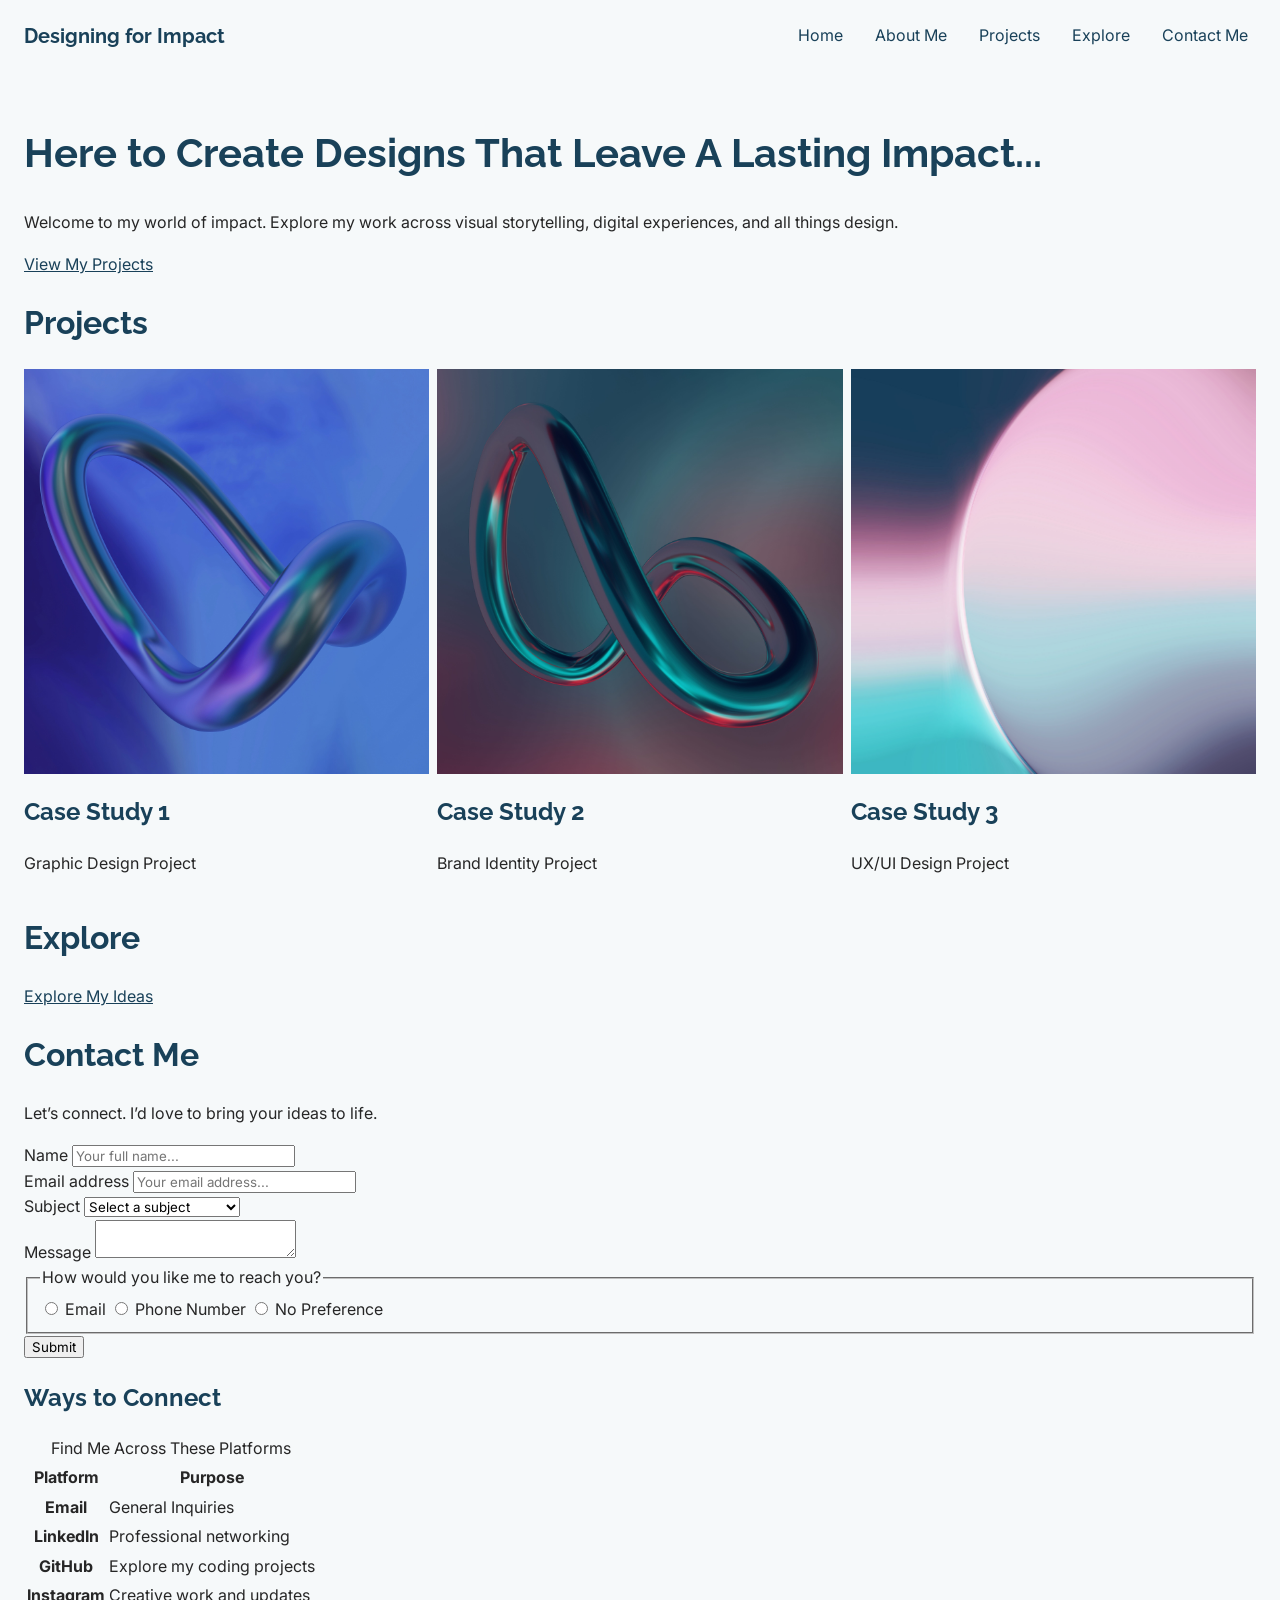
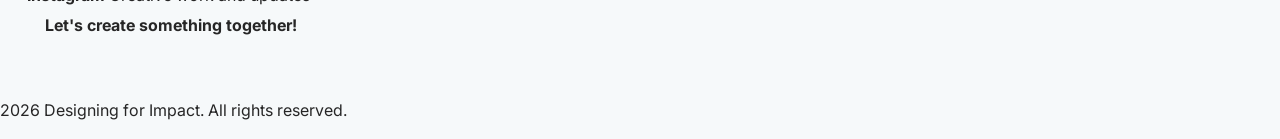
<file: index.html>
<!DOCTYPE html>
<html lang="en">
<head>
    <meta charset="UTF-8">
    <meta name="viewport" content="width=device-width, initial-scale=1.0">
    <title>My Portfolio Website</title>
    <link rel="stylesheet" href="css/styles.css">
</head>

<body>
  <!-- adding skip link  -->
  <a href="#main" class="skip-link">Skip to main content</a>

  <header>
    <p>Designing for Impact</p>
    <nav>
      <a href="index.html">Home</a>
      <a href="about.html">About Me</a>
      <a href="projects.html">Projects</a>
      <a href="explore.html">Explore</a>
      <a href="contact.html">Contact Me</a>
    </nav>
  </header>

  <main id="main">
    <!-- creating hero section -->
    <section>
      <h1>Here to Create Designs That Leave A Lasting Impact...</h1>
      <p>Welcome to my world of impact. Explore my work across visual storytelling, digital experiences, and all things design.</p>

      <a href="projects.html">View My Projects</a>
    </section>

     <section>
      <h2>Projects</h2>

      <div class="projects">
        <article>
          <!-- decorative image so empty alt text -->
          <img src="images/gradient-blob.jpg" alt="" width="200" height="200">
          <h3>Case Study 1</h3>
          <p>Graphic Design Project</p>
        </article>

        <!-- decorative image so empty alt text -->
        <article>
          <img src="images/gradient-loop.jpg" alt="" width="200" height="200">
          <h3>Case Study 2</h3>
          <p>Brand Identity Project</p>
        </article>

        <!-- decorative image so empty alt text -->
        <article>
          <img src="images/pastel-gradient.jpg" alt="" width="200" height="200">
          <h3>Case Study 3</h3>
          <p>UX/UI Design Project</p>
        </article>
      </div>


      <!-- link-vs-button activation difference:
        A link navigates the user to another location, and is activated with the enter key. 
        A button performs an action and is activated with the enter or space key.
      -->
    </section>

    <section>
      <h2>Explore</h2>
      <p><!-- Experiments, ideas and interaction concepts. --></p>
      <a href="explore.html">Explore My Ideas</a>
    </section>

    <section>
      <h2>Contact Me</h2>
      <p>Let’s connect. I’d love to bring your ideas to life.</p>

      <!-- creating contact form -->
       
      <!-- explaing POST over GET -->
      <!-- POST is used because a contact form collects personal information
     and submits data rather than retrieving information.
     Unlike GET, POST sends the form data in the request body instead
     of displaying it in the URL.-->
      <form action="result.html" method="POST">

      <!-- explaining why labels over placeholder -->
      <!-- Every form control needs a connected label for accessibility.
     Labels help screen readers identify fields and allow users
     to click the label to focus the input. Placeholders are only
     hints and cannot replace labels because they disappear when
     users start typing. -->

      <div>
        <!-- getting full name -->
          <label for = "name">Name </label>
          <input type="text" id="name" name="fullname" required placeholder="Your full name...">
      </div>

      <div>
        <!-- getting email -->
         <label for="email">Email address</label>
          <input type="email" id="email" name="email" required placeholder="Your email address..." autocomplete="email">
      </div>

               
     <div>
      <!-- drop down for Subject-->
        <label for="sbj">Subject</label>
        <select name="subject" id="sbj">
            <option value="" selected disabled>Select a subject</option>
            <option value="general">General Inquiry</option>
            <option value="collab">Design Collaboration</option>
            <option value="experiment">Creative Experiments</option>
            <option value="feedback">Portfolio Feedback</option>
            <option value="other">Other</option>
        </select>
     </div>


     <div>
      <!-- message  -->
        <label for="msg">Message</label>
        <textarea name="message" id="msg" required></textarea>
     </div>

      <div>
        <!-- preferred contact method -->
        <fieldset>
            <legend>How would you like me to reach you?</legend>
            
            <input type="radio" id="contact-email" name="contact-method" value="email">
            <label for="contact-email">Email</label>

            <input type="radio" id="contact-num" name="contact-method" value="phone">
            <label for="contact-num">Phone Number</label>
            
            <input type="radio" id="contact-none" name="contact-method" value="none">
            <label for="contact-none">No Preference</label>
        </fieldset>
     </div>

        <!-- Submit Button -->
      <div>
        <button type = "submit">Submit</button>
      </div>
      </form>


      <!-- Data Table -->
      <h3>Ways to Connect</h3>
      <table>
        <caption>Find Me Across These Platforms</caption>
        <thead>
          <tr>
            <th scope="col">Platform</th>
            <th scope="col">Purpose</th>
          </tr>
        </thead>
        <tbody>
          <tr>
            <th scope="row">Email</th>
            <td>General Inquiries</td>
          </tr>

          <tr>
            <th scope="row">LinkedIn</th>
            <td>Professional networking</td>
          </tr>

          <tr>
            <th scope="row">GitHub</th>
            <td>Explore my coding projects</td>
          </tr>

          <tr>
            <th scope="row">Instagram</th>
            <td>Creative work and updates</td>
          </tr>

    
        </tbody>

        <tfoot>
          <tr>
            <th colspan="2">Let's create something together!</th>
          </tr>
        </tfoot>

      </table>
       <p><!-- Social Media Icons --></p>
    </section>

  </main>

  <footer>

    <p>2026 Designing for Impact. All rights reserved.</p>

  </footer>
</body>

</html>
</file>
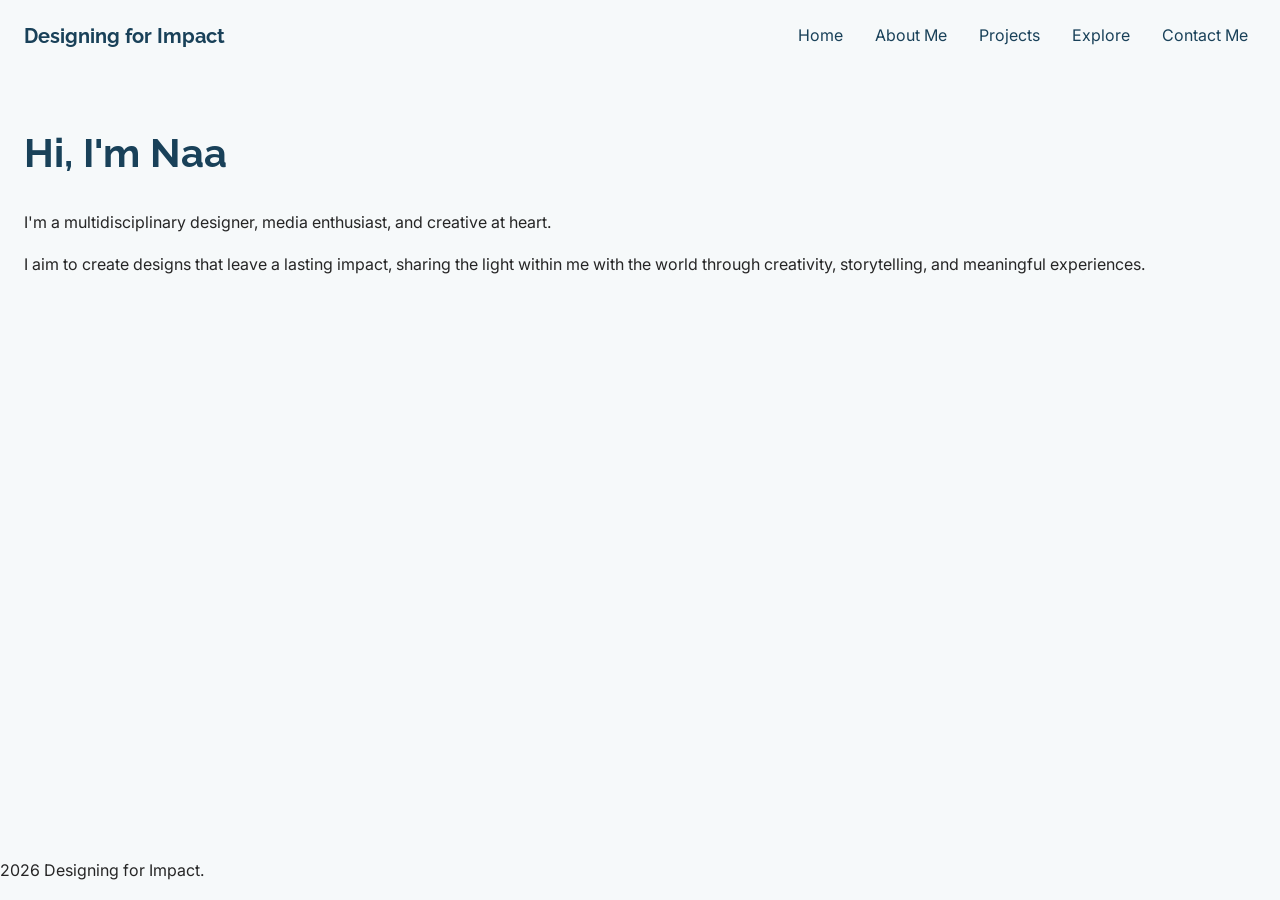
<file: about.html>
<!DOCTYPE html>
<html lang="en">
<head>
    <meta charset="UTF-8">
    <meta name="viewport" content="width=device-width, initial-scale=1.0">
    <title>About Me</title>
    <link rel="stylesheet" href="css/styles.css">
</head>
<body>
  <!-- adding skip link  -->
  <a href="#main" class="skip-link">Skip to main content</a>

    <header aria-label="Main navigation">
    <p>Designing for Impact</p>
    <nav>
      <a href="index.html">Home</a>
      <a href="about.html" aria-current="page">About Me</a>
      <a href="projects.html">Projects</a>
      <a href="explore.html">Explore</a>
      <a href="contact.html">Contact Me</a>
    </nav>
  </header>

    <main id="main">
        <section>
            <h1>Hi, I'm Naa</h1>

            <p>I'm a multidisciplinary designer, media enthusiast, and creative at heart.</p>
            <p> I aim to create designs that leave a lasting impact, sharing the light within me with the world through creativity, storytelling, and meaningful experiences.</p>

        </section>

    </main>

    <footer>
        <p> 2026 Designing for Impact.</p>
    </footer>
</body>
</html>
</file>
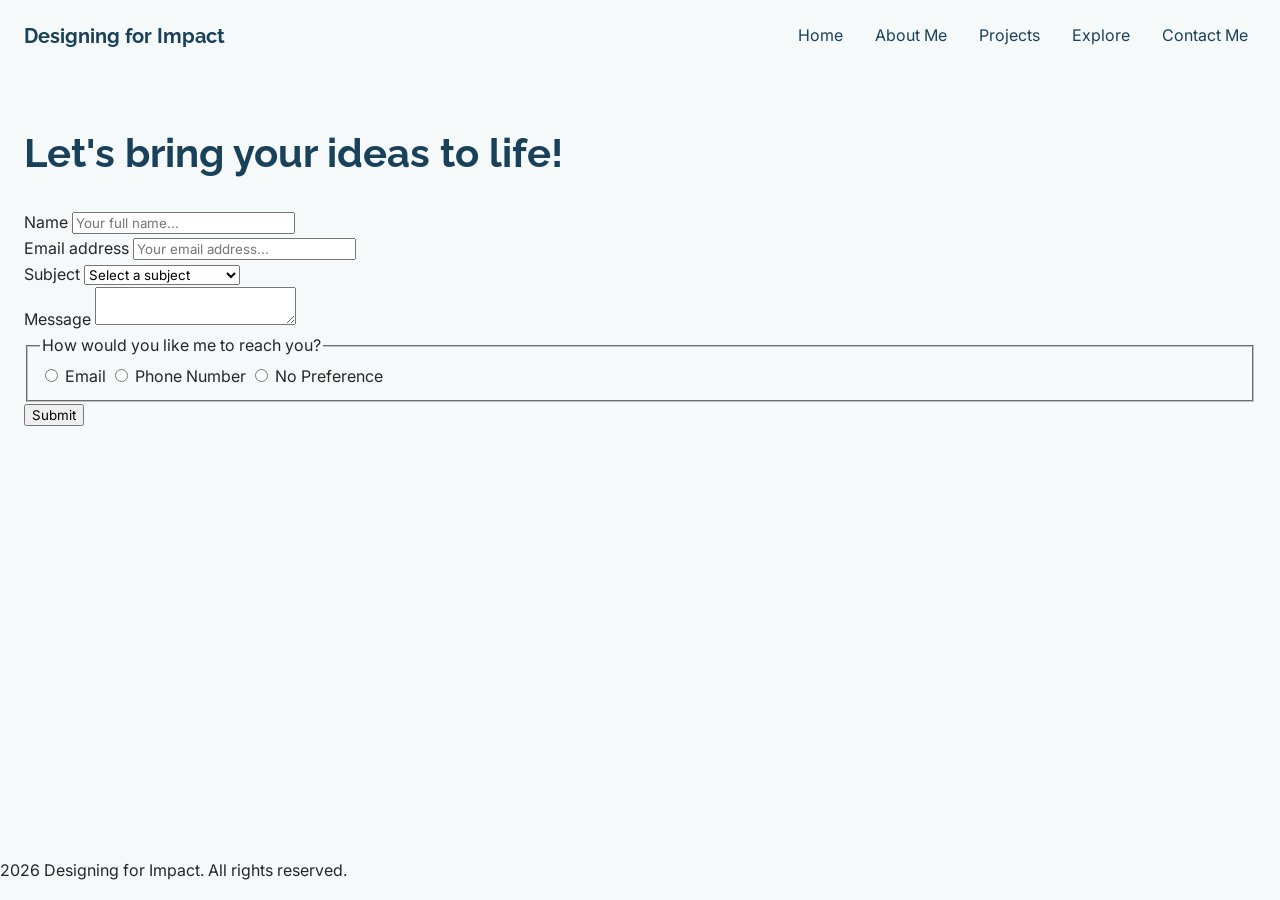
<file: contact.html>
<!DOCTYPE html>
<html lang="en">
<head>
    <meta charset="UTF-8">
    <meta name="viewport" content="width=device-width, initial-scale=1.0">
    <title>Contact Me</title>
    <link rel="stylesheet" href="css/styles.css">
</head>
<body>
     <!-- adding skip link  -->
  <a href="#main" class="skip-link">Skip to main content</a>

    <header aria-label="Main navigation">
    <p>Designing for Impact</p>
    <nav>
      <a href="index.html">Home</a>
      <a href="about.html" >About Me</a>
      <a href="projects.html"> Projects</a>
      <a href="explore.html" >Explore</a>
      <a href="contact.html"aria-current="page">Contact Me</a>
    </nav>
  </header>

    <main id="main">
    <section>
        <h1>Let's bring your ideas to life!</h1>
        <form action="result.html" method="POST">
            <div>
            <!-- getting full name -->
            <label for = "name">Name </label>
            <input type="text" id="name" name="fullname" required placeholder="Your full name...">
        </div>

        <div>
            <!-- getting email -->
            <label for="email">Email address</label>
            <input type="email" id="email" name="email" required placeholder="Your email address..." autocomplete="email">
        </div>

                
        <div>
        <!-- drop down for Subject-->
            <label for="sbj">Subject</label>
            <select name="subject" id="sbj">
                <option value="" selected disabled>Select a subject</option>
                <option value="general">General Inquiry</option>
                <option value="collab">Design Collaboration</option>
                <option value="experiment">Creative Experiments</option>
                <option value="feedback">Portfolio Feedback</option>
                <option value="other">Other</option>
            </select>
        </div>


        <div>
        <!-- message  -->
            <label for="msg">Message</label>
            <textarea name="message" id="msg" required></textarea>
        </div>

        <div>
            <!-- preferred contact method -->
            <fieldset>
                <legend>How would you like me to reach you?</legend>
                
                <input type="radio" id="contact-email" name="contact-method" value="email">
                <label for="contact-email">Email</label>

                <input type="radio" id="contact-num" name="contact-method" value="phone">
                <label for="contact-num">Phone Number</label>
                
                <input type="radio" id="contact-none" name="contact-method" value="none">
                <label for="contact-none">No Preference</label>
            </fieldset>
        </div>

            <!-- Submit Button -->
        <div>
            <button type = "submit">Submit</button>
        </div>
      </form>




    </section>
  </main>

    
  <footer>

    <p>2026 Designing for Impact. All rights reserved.</p>

   </footer>
</body>
</html>
</file>
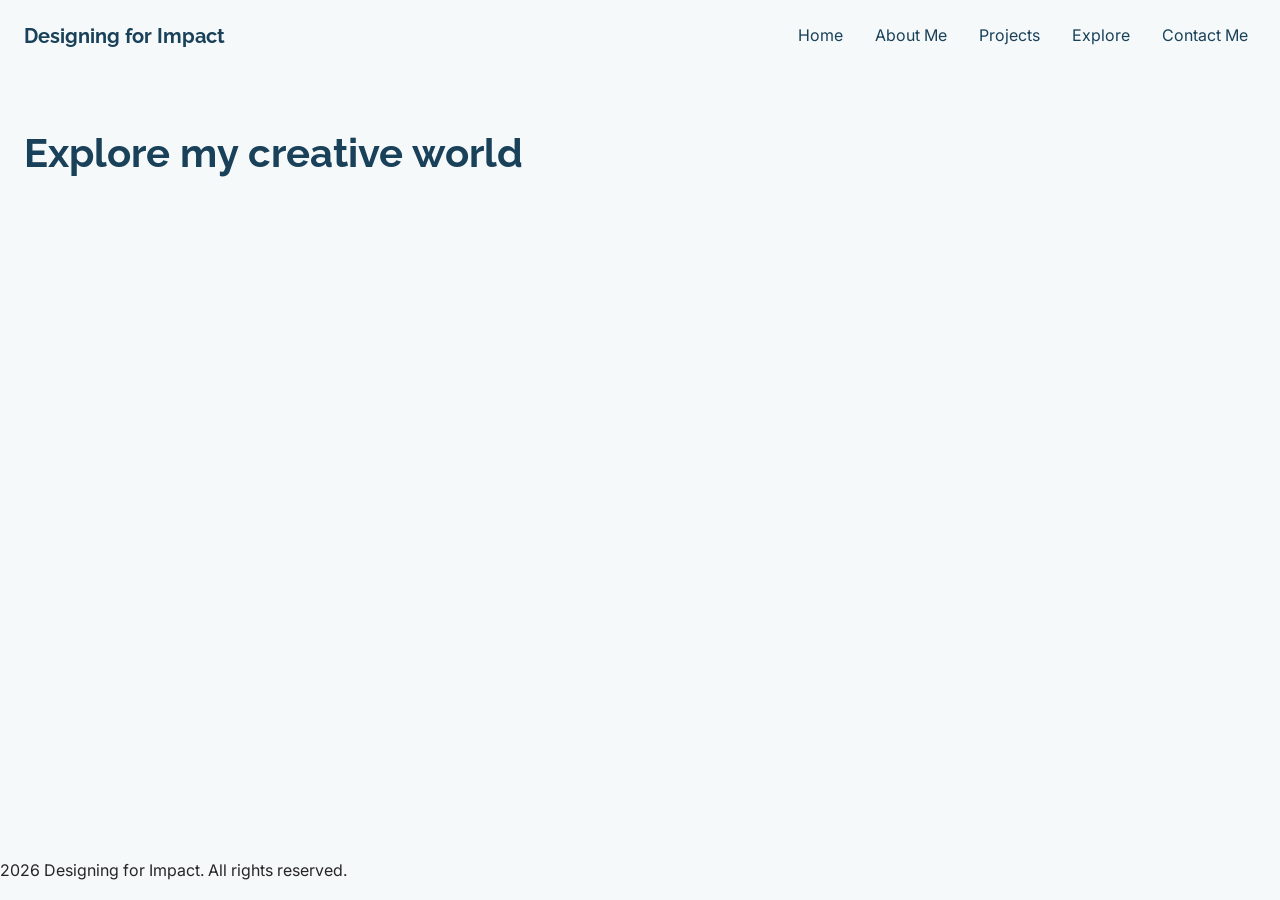
<file: explore.html>
<!DOCTYPE html>
<html lang="en">
<head>
    <meta charset="UTF-8">
    <meta name="viewport" content="width=device-width, initial-scale=1.0">
    <title>Explore</title>
    <link rel="stylesheet" href="css/styles.css">
</head>
<body>
     <!-- adding skip link  -->
  <a href="#main" class="skip-link">Skip to main content</a>

    <header aria-label="Main navigation">
    <p>Designing for Impact</p>
    <nav>
      <a href="index.html">Home</a>
      <a href="about.html" >About Me</a>
      <a href="projects.html"> Projects</a>
      <a href="explore.html" aria-current="page">Explore</a>
      <a href="contact.html">Contact Me</a>
    </nav>
  </header>

    <main id="main">
    <section>
        <h1>Explore my creative world</h1>
    </section>
  </main>

    
  <footer>

    <p>2026 Designing for Impact. All rights reserved.</p>

   </footer>

</body>
</html>
</file>
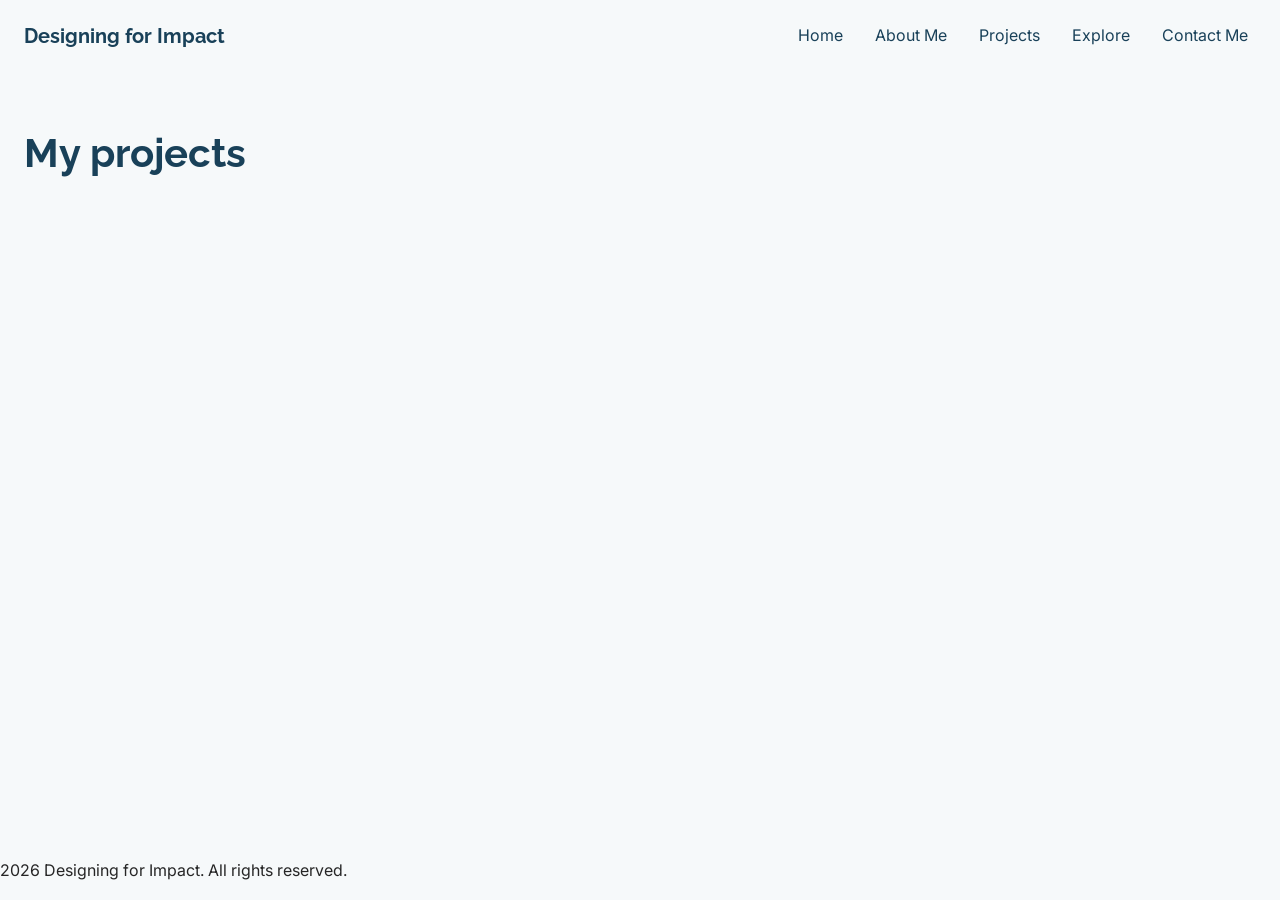
<file: projects.html>
<!DOCTYPE html>
<html lang="en">
<head>
    <meta charset="UTF-8">
    <meta name="viewport" content="width=device-width, initial-scale=1.0">
    <title>Projects</title>
        <link rel="stylesheet" href="css/styles.css">
</head>
<body>
     <!-- adding skip link  -->
  <a href="#main" class="skip-link">Skip to main content</a>

    <header aria-label="Main navigation">
    <p>Designing for Impact</p>
    <nav>
      <a href="index.html">Home</a>
      <a href="about.html" >About Me</a>
      <a href="projects.html" aria-current="page"> Projects</a>
      <a href="explore.html">Explore</a>
      <a href="contact.html">Contact Me</a>
    </nav>
  </header>

  <main id="main">
    <section>
        <h1>My projects</h1>
    </section>
  </main>

    
  <footer>

    <p>2026 Designing for Impact. All rights reserved.</p>

   </footer>

</body>
</html>
</file>
<file: css/styles.css>
/* selected font */
@import url('https://fonts.googleapis.com/css2?family=Inter:ital,opsz,wght@0,14..32,100..900;1,14..32,100..900&family=Raleway:wght@100..900&display=swap');


* {
  box-sizing: border-box;
}

/* creating color palette & typography */
:root {
    --primary: oklch(35.866% 0.06107 238.218);
    --secondary: oklch(73.664% 0.10915 195.089);
    --accent-plum: oklch(54.234% 0.08222 332.84);
    --accent-gold: oklch(80.592% 0.12197 82.772);
    --background-pink: oklch(84% 0.073 338);
    --background-aqua: oklch(84.1% 0.04557 205.198);
    --neutral-dark: oklch(26.862% 0.00003 271.152);
    --neutral-light: oklch(98.013% 0.00354 220.952);
    --headingfont: "Raleway", Arial, Helvetica, sans-serif;
    --bodyfont: "Inter", Arial, Helvetica, sans-serif;
}


/* fonts */
h1{
  font-size: 2.5rem;
}

h2{
  font-size: 2rem;
}

h3{
  font-size: 1.5rem;
}
/*checked with WebAIM: 14.3:1*/
body {
  background-color: var(--neutral-light);
  font-size: 1rem;
  line-height: 1.6;
  font-family: var(--bodyfont);
  color: var(--neutral-dark);
  /* using grid */
  display: grid;
  grid-template-rows: auto 1fr auto;
  min-height: 100vh;
  margin: 0;

}

/*checked with WebAIM against background: 10.22:1*/
h1, h2, h3{
  line-height: 1.2;
  font-family: var(--headingfont);
  color: var(--primary);
}

a {
  color: var(--primary);
}

/*checked with WebAIM against background: 4.94:1*/
a:hover {
    color: var(--accent-plum);
}

a:focus-visible {
    outline: 3px solid var(--accent-plum);
    outline-offset: 4px;
}

/* styling the header & navigation */
header {
    display: flex;
    flex-direction: column;
    justify-content: space-between;
    align-items: center;
    gap: 1rem;
    padding-left: 1.5rem;
    padding-right: 1.5rem;

    p{
        font-family: var(--headingfont);
        font-size: 1.25rem;
        color: var(--primary);
        font-weight: 700;

    }
}

/* styling nav with flexbox so links are arranged in one direction and wrap when needed */
nav {
    display: flex;
    flex-wrap: wrap;
    justify-content: center;
    gap: 1rem;
    flex-direction: row;

    a {
      color: var(--primary);
      text-decoration: none;
      padding: 0.5rem;
    }

    a:hover{
      text-decoration: underline;
    }


}

main{
  width: 100%;
  margin-inline: auto;
  padding: 1.5rem;
}

/* styling projects with Grid so cards align in rows and columns.
   Auto-fit adjusts the column count to the space available.*/
.projects{
    display: grid;
    grid-template-columns: repeat(auto-fit, minmax(min(100%, 15rem), 1fr));
    gap: 0.5rem;

    img{
      display: block;
      width: 100%;
    }
}

img{
  max-width: 100%;
  height: auto;
}

form *{
  font-family: var(--bodyfont);
}


/* hiding skip link */
.skip-link {
  position: absolute;
  top: -100px;
  left: 0;
  z-index: 100;
  background-color: var(--neutral-light);
  padding: 8px 16px;
}
.skip-link:focus {
  top: 0;
}

/* Creating media query with breakpoints */
/* breakpoint at 746px */
@media (min-width: 746px) {
    header {
        flex-direction: row;
    }
}
</file>
